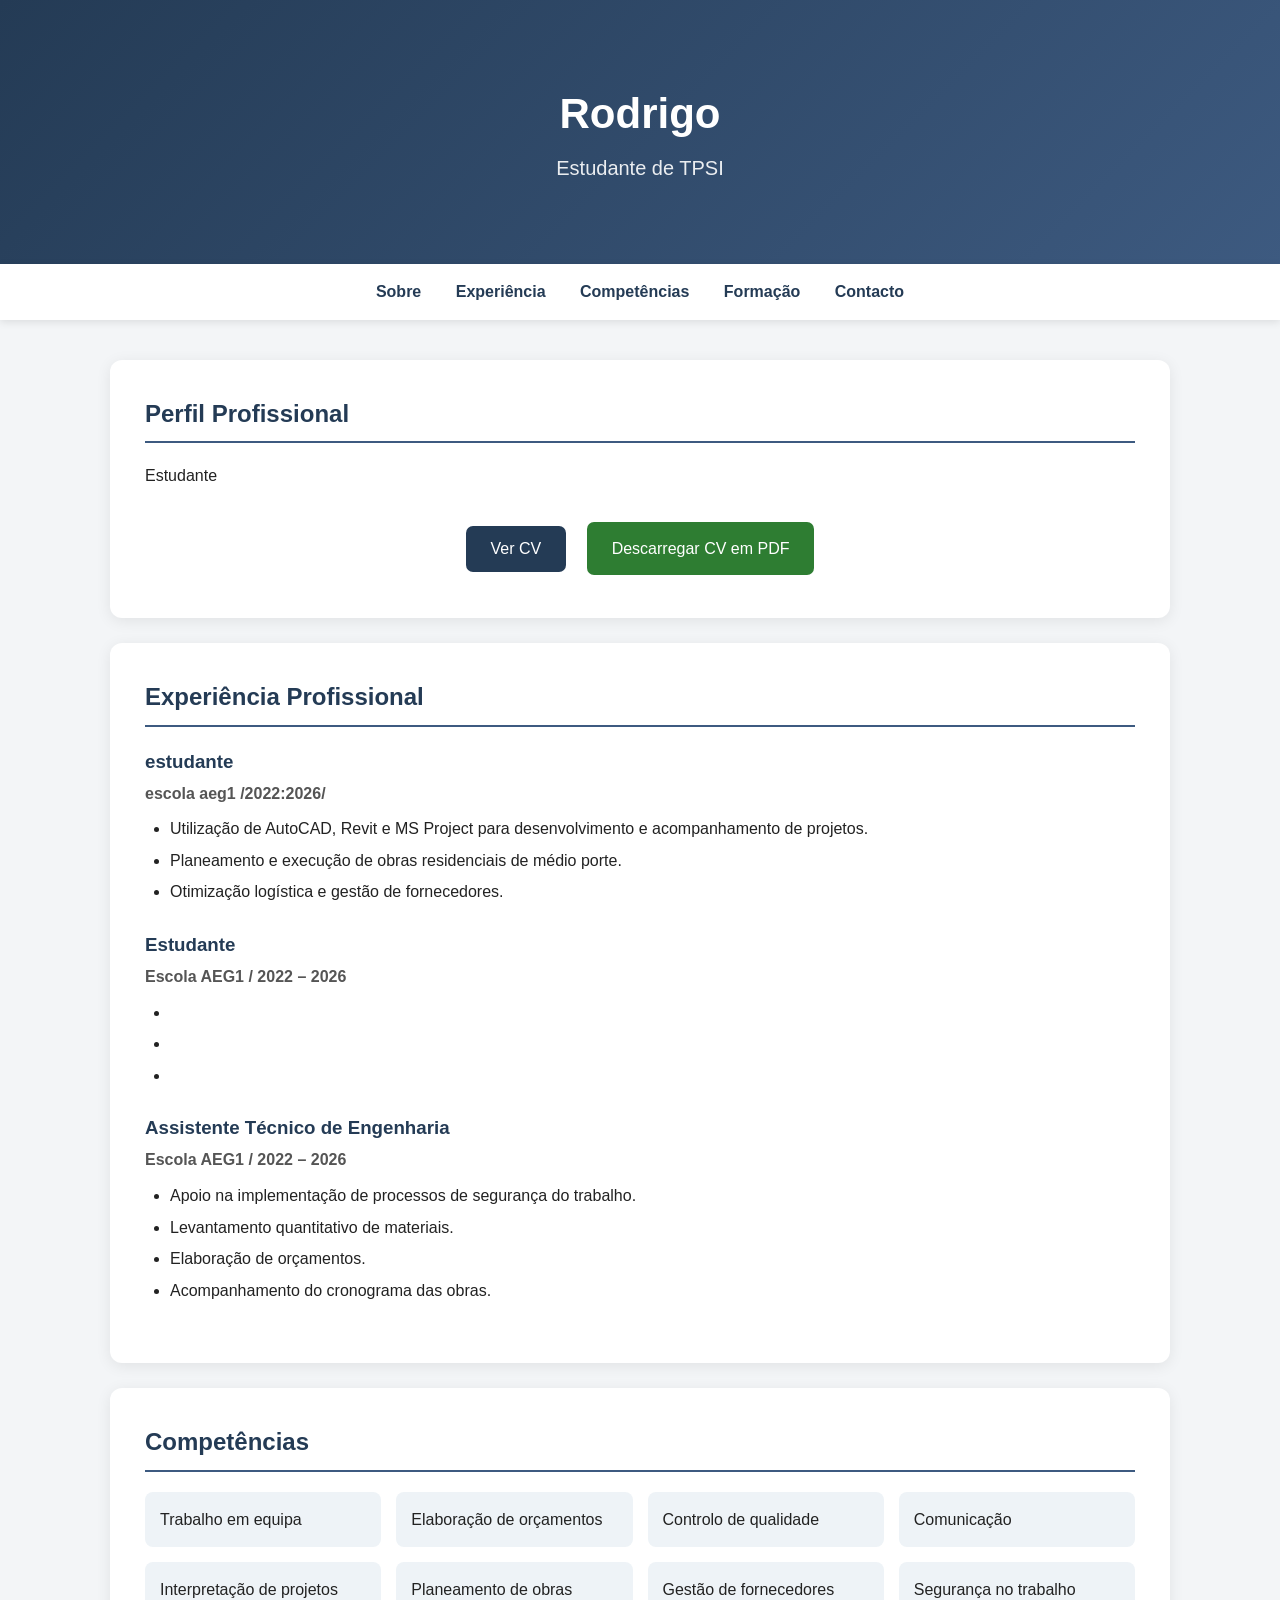
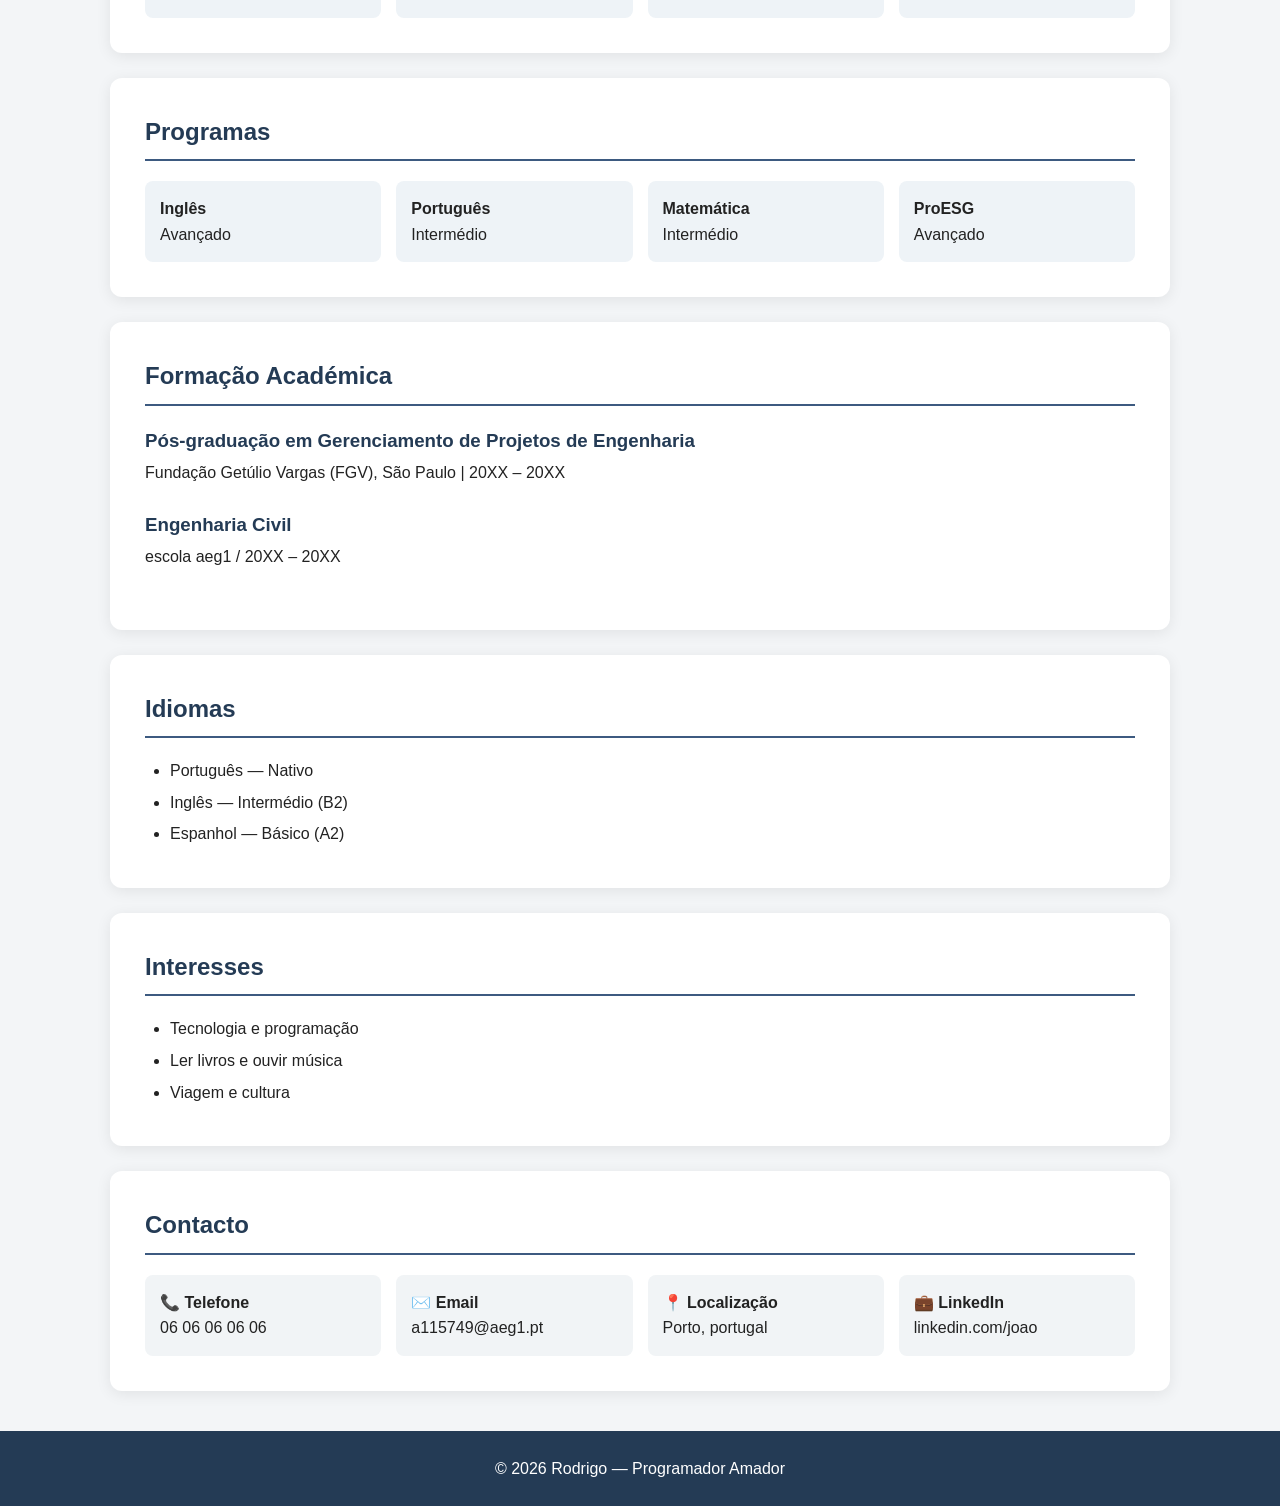
<file: index.html>
<!DOCTYPE html>
<html lang="pt">
<head>
    <meta charset="UTF-8">

    <meta name="viewport"
          content="width=device-width, initial-scale=1.0">

    <title>Rodrigo | programador amador</title>

    <link rel="stylesheet" href="style.css">
</head>


<body>

<header>

    <h1>Rodrigo</h1>
    <p>Estudante de TPSI</p>
</header>

<nav>
    <a href="#sobre">Sobre</a>
    <a href="#experiencia">Experiência</a>
    <a href="#competencias">Competências</a>
    <a href="#formacao">Formação</a>
    <a href="#contacto">Contacto</a>
</nav>

<main>

    <section id="sobre">
        <h2>Perfil Profissional</h2>

        <p>
            Estudante 
        </p>

        <div class="cv-buttons">
            <button onclick="abrirCV()">Ver CV</button>

            <a class="btn btn-download"
               href="cv.pdf"
               download>
                Descarregar CV em PDF
            </a>
        </div>
    </section>

    <section id="experiencia">
        <h2>Experiência Profissional</h2>

        <div class="experiencia">
            <h3>estudante</h3>
            <p class="empresa">
                escola aeg1 /2022:2026/
            </p>

            <ul>
                <li>Utilização de AutoCAD, Revit e MS Project para desenvolvimento e acompanhamento de projetos.</li>
                <li>Planeamento e execução de obras residenciais de médio porte.</li>
                <li>Otimização logística e gestão de fornecedores.</li>
            </ul>
        </div>

        <div class="experiencia">
            <h3>Estudante</h3>
            <p class="empresa">
                Escola AEG1 / 2022 – 2026
            </p>

            <ul>
                <li></li>
                <li></li>
                <li></li>
            </ul>
        </div>

        <div class="experiencia">
            <h3>Assistente Técnico de Engenharia</h3>
            <p class="empresa">
                Escola AEG1 / 2022 – 2026
            </p>

            <ul>
                <li>Apoio na implementação de processos de segurança do trabalho.</li>
                <li>Levantamento quantitativo de materiais.</li>
                <li>Elaboração de orçamentos.</li>
                <li>Acompanhamento do cronograma das obras.</li>
            </ul>
        </div>
    </section>

    <section id="competencias">
        <h2>Competências</h2>

        <div class="skills">
            <div class="skill">Trabalho em equipa</div>
            <div class="skill">Elaboração de orçamentos</div>
            <div class="skill">Controlo de qualidade</div>
            <div class="skill">Comunicação</div>
            <div class="skill">Interpretação de projetos</div>
            <div class="skill">Planeamento de obras</div>
            <div class="skill">Gestão de fornecedores</div>
            <div class="skill">Segurança no trabalho</div>
        </div>
    </section>

    <section>
        <h2>Programas</h2>

        <div class="skills">
            <div class="skill"><strong>Inglês</strong><br>Avançado</div>
            <div class="skill"><strong>Português</strong><br>Intermédio</div>
            <div class="skill"><strong>Matemática</strong><br>Intermédio</div>
            <div class="skill"><strong>ProESG</strong><br>Avançado</div>
        </div>
    </section>

    <section id="formacao">
        <h2>Formação Académica</h2>

        <div class="experiencia">
            <h3>Pós-graduação em Gerenciamento de Projetos de Engenharia</h3>
            <p>
                Fundação Getúlio Vargas (FGV), São Paulo |
                20XX – 20XX
            </p>
        </div>

        <div class="experiencia">
            <h3>Engenharia Civil</h3>
            <p>
                escola aeg1 /
                20XX – 20XX
            </p>
        </div>
    </section>

    <section>
        <h2>Idiomas</h2>

        <ul>
            <li>Português — Nativo</li>
            <li>Inglês — Intermédio (B2)</li>
            <li>Espanhol — Básico (A2)</li>
        </ul>
    </section>

    <section>
        <h2>Interesses</h2>

        <ul>
            <li>Tecnologia e programação</li>
            <li>Ler livros e ouvir música</li>
            <li>Viagem e cultura</li>
        </ul>
    </section>

    <section id="contacto">
        <h2>Contacto</h2>

        <div class="contactos">

            <div class="contacto">
                📞 <strong>Telefone</strong><br>
                06 06 06 06 06
            </div>

            <div class="contacto">
                ✉️ <strong>Email</strong><br>
                a115749@aeg1.pt
            </div>

            <div class="contacto">
                📍 <strong>Localização</strong><br>
                Porto, portugal
            </div>

            <div class="contacto">
                💼 <strong>LinkedIn</strong><br>
                linkedin.com/joao
            </div>

        </div>
    </section>

</main>

<footer>
    <p>© 2026 Rodrigo — Programador Amador</p>
</footer>


<!-- MODAL DO CV -->

<div id="cvModal" class="modal">

    <div class="modal-content">

        <span class="close" onclick="fecharCV()">&times;</span>

        <div class="cv-header">
            <h2>Rodrigo</h2>
            <p>Programador Amador</p>
        </div>

        <div class="cv-section">
            <h3>Perfil Profissional</h3>

            <p>
                Programador amador com sólida formação técnica e experiência
                em projetos de desenvolvimento de software e infraestrutura digital.
                Especializado no planeamento, execução e supervisão de projetos.
            </p>
        </div>

        <div class="cv-section">
            <h3>Experiência Profissional</h3>

            <h4>Programador Amador</h4>
            <p><strong>Empresa XYZ</strong> — Porto | 20XX – 20XX</p>

            <ul>
                <li>Desenvolvimento e acompanhamento de projetos.</li>
                <li>Planeamento e execução de obras residenciais.</li>
                <li>Gestão de fornecedores e logística.</li>
            </ul>

            <br>

            <h4>programador amador</h4>
            <p><strong>Construtora de programas</strong> — Porto | 20XX – 20XX</p>

            <ul>
                <li>Acompanhamento da execução sites.</li>
                <li>Coordenação de equipas.</li>
                <li>Controlo de trabalhos.</li>
            </ul>

            <br>

            <h4>programador amador</h4>
            <p><strong>aeg1</strong> — Porto | 20XX – 20XX</p>

            <ul>
                <li>Apoio técnico às equipas de engenharia.</li>
                <li>Levantamento de materiais.</li>
                <li>Elaboração de orçamentos.</li>
            </ul>
        </div>

        <div class="cv-section">
            <h3>Formação Académica</h3>

            <p>
                <strong>Pós-graduação em Gerenciamento de Projetos de Engenharia</strong><br>
                Fundação Getúlio Vargas (FGV)
            </p>

            <br>

            <p>
                <strong>Engenharia Civil</strong><br>
                Universidade de São Paulo (USP)
            </p>
        </div>

        <div class="cv-section">
            <h3>Competências</h3>

            <p>
                programação, desenvolvimento de software, gestão de projetos, planeamento de obras, 
                controlo de qualidade, comunicação eficaz, trabalho em equipa, interpretação de projetos 
                e segurança no trabalho.
            </p>
        </div>

        <div class="cv-section">
            <h3>Idiomas</h3>

            <p>
                Português — Nativo<br>
                Inglês — Intermédio (B2)<br>
                Espanhol — Básico (A2)
            </p>
        </div>

        <div class="cv-buttons">
            <a href="cv.pdf" download class="btn btn-download">
                Descarregar CV PDF
            </a>

            <button onclick="window.print()">
                Imprimir / Guardar como PDF
            </button>
        </div>

    </div>
</div>


<script>

    function abrirCV() {
        document.getElementById("cvModal").style.display = "block";
        document.body.style.overflow = "hidden";
    }

    function fecharCV() {
        document.getElementById("cvModal").style.display = "none";
        document.body.style.overflow = "auto";
    }

    window.onclick = function(event) {

        const modal = document.getElementById("cvModal");

        if (event.target === modal) {
            fecharCV();
        }

    }

</script>

</body>
</html>
</file>
<file: style.css>
/* ==============================
   CONFIGURAÇÕES GERAIS
============================== */

* {
    margin: 0;
    padding: 0;
    box-sizing: border-box;
}

body {
    font-family: Arial, Helvetica, sans-serif;
    background: #f3f5f7;
    color: #222;
    line-height: 1.6;
}


/* ==============================
   CABEÇALHO
============================== */

header {
    background: linear-gradient(135deg, #243b55, #3d5a80);
    color: white;
    padding: 80px 20px;
    text-align: center;
}

header img {
    width: 150px;
    height: 150px;
    border-radius: 50%;
    object-fit: cover;
    border: 5px solid white;
    margin-bottom: 20px;
}

header h1 {
    font-size: 42px;
    margin-bottom: 5px;
}

header p {
    font-size: 20px;
    opacity: 0.9;
}


/* ==============================
   MENU DE NAVEGAÇÃO
============================== */

nav {
    background: white;
    padding: 15px;
    text-align: center;
    box-shadow: 0 2px 8px rgba(0, 0, 0, 0.1);

    position: sticky;
    top: 0;
    z-index: 10;
}

nav a {
    color: #243b55;
    text-decoration: none;
    margin: 0 15px;
    font-weight: bold;
    transition: 0.3s;
}

nav a:hover {
    color: #4f7cac;
}


/* ==============================
   CONTEÚDO PRINCIPAL
============================== */

main {
    max-width: 1100px;
    margin: 40px auto;
    padding: 0 20px;
}

section {
    background: white;
    padding: 35px;
    margin-bottom: 25px;
    border-radius: 12px;
    box-shadow: 0 3px 15px rgba(0, 0, 0, 0.08);
}

section h2 {
    color: #243b55;
    margin-bottom: 20px;
    border-bottom: 2px solid #3d5a80;
    padding-bottom: 8px;
}


/* ==============================
   EXPERIÊNCIA PROFISSIONAL
============================== */

.experiencia {
    margin-bottom: 25px;
}

.experiencia h3 {
    color: #243b55;
    margin-bottom: 4px;
}

.experiencia .empresa {
    font-weight: bold;
    color: #555;
    margin-bottom: 10px;
}

ul {
    padding-left: 25px;
}

li {
    margin-bottom: 6px;
}


/* ==============================
   COMPETÊNCIAS E PROGRAMAS
============================== */

.skills {
    display: grid;
    grid-template-columns: repeat(
        auto-fit,
        minmax(200px, 1fr)
    );
    gap: 15px;
}

.skill {
    background: #eef3f7;
    padding: 15px;
    border-radius: 8px;
    transition: 0.3s;
}

.skill:hover {
    transform: translateY(-3px);
    box-shadow: 0 4px 10px rgba(0, 0, 0, 0.08);
}


/* ==============================
   BOTÕES
============================== */

.cv-buttons {
    text-align: center;
    margin-top: 25px;
}

button,
.btn {
    display: inline-block;

    padding: 14px 25px;
    margin: 8px;

    border: none;
    border-radius: 7px;

    background: #243b55;
    color: white;

    text-decoration: none;
    font-size: 16px;

    cursor: pointer;

    transition: 0.3s;
}

button:hover,
.btn:hover {
    background: #4f7cac;
    transform: translateY(-2px);
}

.btn-download {
    background: #2e7d32;
}

.btn-download:hover {
    background: #388e3c;
}


/* ==============================
   CONTACTOS
============================== */

.contactos {
    display: grid;
    grid-template-columns: repeat(
        auto-fit,
        minmax(220px, 1fr)
    );
    gap: 15px;
}

.contacto {
    padding: 15px;
    background: #f1f4f6;
    border-radius: 8px;
}


/* ==============================
   RODAPÉ
============================== */

footer {
    background: #243b55;
    color: white;
    text-align: center;
    padding: 25px;
    margin-top: 40px;
}


/* ==============================
   MODAL DO CV
============================== */

.modal {
    display: none;

    position: fixed;

    z-index: 100;

    left: 0;
    top: 0;

    width: 100%;
    height: 100%;

    background: rgba(0, 0, 0, 0.75);

    overflow-y: auto;

    padding: 30px 15px;
}

.modal-content {
    background: white;

    max-width: 900px;

    margin: auto;

    padding: 40px;

    border-radius: 10px;

    position: relative;
}


/* ==============================
   BOTÃO FECHAR CV
============================== */

.close {
    position: absolute;

    right: 25px;
    top: 15px;

    font-size: 35px;

    cursor: pointer;

    color: #555;

    transition: 0.3s;
}

.close:hover {
    color: #000;
}


/* ==============================
   CABEÇALHO DO CV
============================== */

.cv-header {
    background: #344f6b;
    color: white;

    padding: 30px;

    margin: -40px -40px 30px;
}

.cv-header h2 {
    font-size: 32px;

    border: none;

    color: white;
}


/* ==============================
   SECÇÕES DO CV
============================== */

.cv-section {
    margin-bottom: 25px;
}

.cv-section h3 {
    color: #344f6b;

    border-bottom: 2px solid #344f6b;

    padding-bottom: 5px;

    margin-bottom: 12px;
}

.cv-section h4 {
    color: #243b55;
    margin-bottom: 5px;
}

.cv-section p {
    margin-bottom: 8px;
}


/* ==============================
   RESPONSIVO - TELEMÓVEIS
============================== */

@media (max-width: 600px) {

    header {
        padding: 50px 20px;
    }

    header h1 {
        font-size: 30px;
    }

    header p {
        font-size: 18px;
    }

    header img {
        width: 120px;
        height: 120px;
    }

    nav a {
        display: inline-block;
        margin: 5px 8px;
        font-size: 14px;
    }

    main {
        margin-top: 25px;
    }

    section {
        padding: 25px 20px;
    }

    .modal-content {
        padding: 25px;
    }

    .cv-header {
        margin: -25px -25px 25px;
    }

    .cv-header h2 {
        font-size: 26px;
    }

    button,
    .btn {
        width: 100%;
        margin: 6px 0;
    }
}


/* ==============================
   IMPRESSÃO / PDF
============================== */

@media print {

    body {
        background: white;
    }

    nav,
    footer,
    .cv-buttons,
    .close {
        display: none !important;
    }

    .modal {
        position: static;
        display: block;

        background: white;

        padding: 0;
    }

    .modal-content {
        box-shadow: none;

        max-width: 100%;

        padding: 0;
    }

    .cv-header {
        margin: 0 0 30px;
    }
}
</file>
